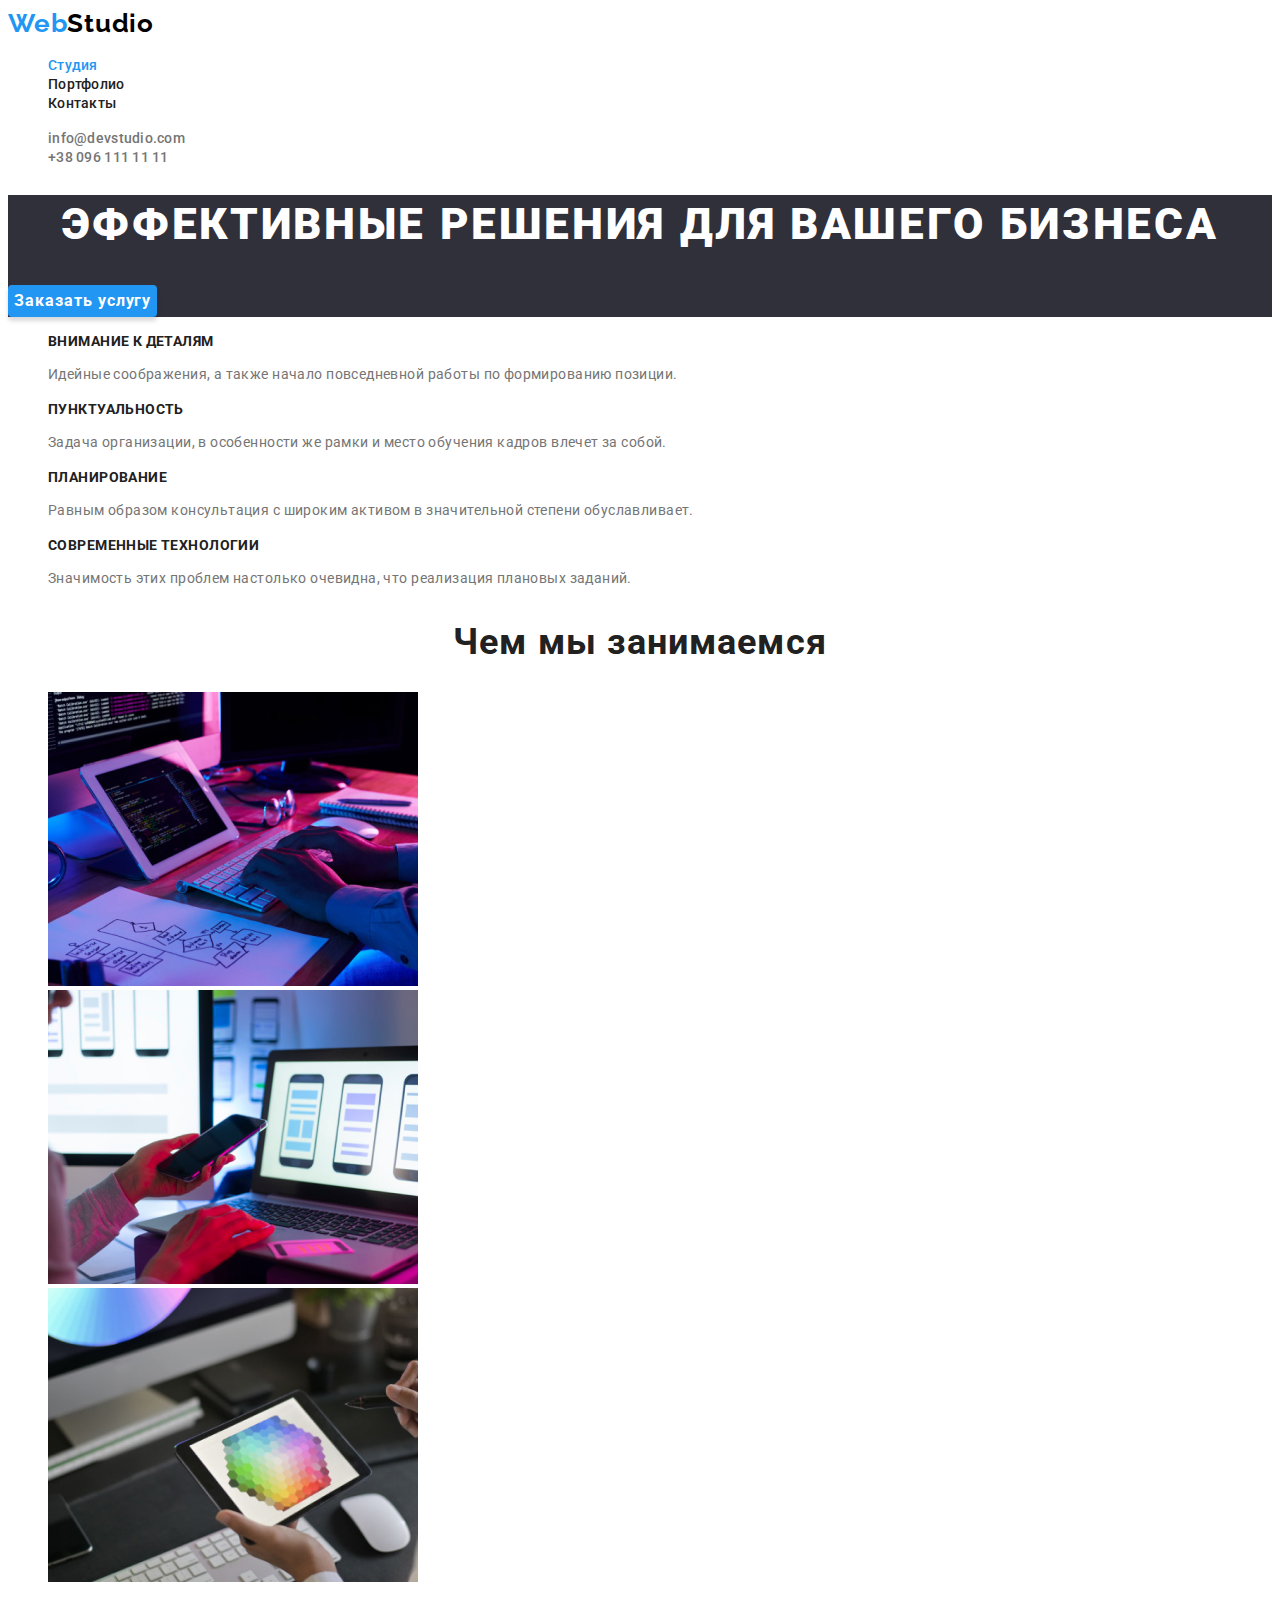
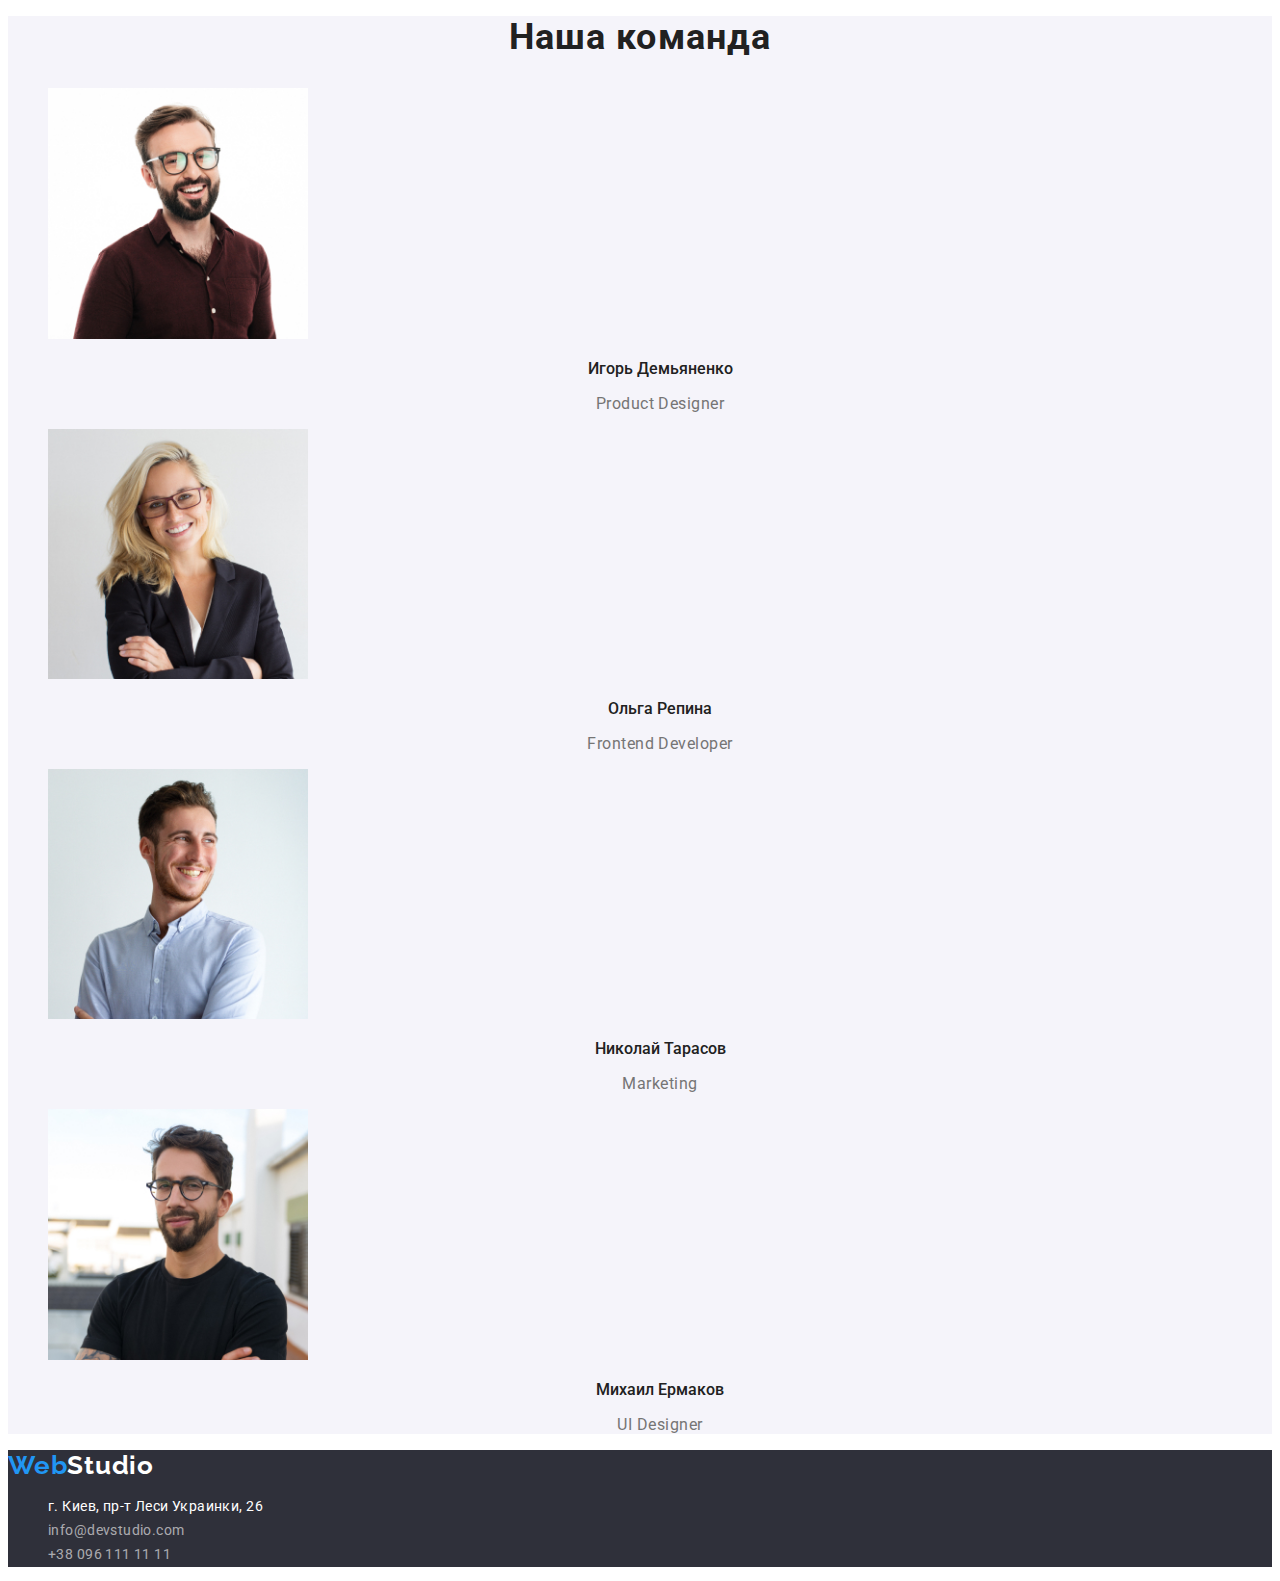
<file: index.html>
<!DOCTYPE html>
<html lang="en">
  <head>
    <meta charset="UTF-8"/>
    <meta http-equiv="X-UA-Compatible" content="IE=edge"/>
    <meta name="viewport" content="width=device-width, initial-scale=1.0"/>
    <title>WebStudio</title>
    <link rel="preconnect" href="https://fonts.gstatic.com"/>
    <link
      href="https://fonts.googleapis.com/css2?family=Raleway:wght@700&family=Roboto:wght@400;500;700;900&display=swap"
      rel="stylesheet"/>
    <link rel="stylesheet" href="./css/style.css"/>
  </head>
  <body>
    <header class="header">
      <div class="container navbar">
        <nav class="nav-area">
          <a href="/" class="logo-web link">
            <span>Web</span><span class="logo-st">Studio</span>
          </a>
          <ul class="site-nav list">
            <li class="item">
              <a href="./index.html" class="link current">Студия</a>
            </li>
            <li class="item">
              <a href="./portfolio.html" class="link">Портфолио</a>
            </li>
            <li class="item">
              <a href="#contacts" class="link">Контакты</a>
            </li>
        </nav>
          </ul>
          <ul class="mail-phone list">
            <li class="item">
              <a href="mailto:info@devstudio.com" class="link">info@devstudio.com</a>
            </li>
            <li class="item">
              <a href="tel:+380961111111" class="link">+38 096 111 11 11</a>
            </li>
          </ul>
      </div>
    </header>
    <main>
      <!-- main content-->
      <section class="hero">
        <div class="hero-background">
          <h1 class="order-txt link">Эффективные решения для вашего бизнеса</h1>
          <button class="button order-btn" type="button">Заказать услугу</button>
        </div>
      </section>
      <!--Details-->
      <section class="spc-work">
          <h2 class="hiding-heading">Особенности работы</h2>
          <ul class="description-list list">
            <li>
              <h3 class="head-spc-work">Внимание к деталям</h3>
              <p class="description-spc-work">
                Идейные соображения, а также начало повседневной работы по
                формированию позиции.
              </p>
            </li>
            <li>
              <h3 class="head-spc-work">Пунктуальность</h3>
              <p class="description-spc-work">
                Задача организации, в особенности же рамки и место обучения
                кадров влечет за собой.
              </p>
            </li>
            <li>
              <h3 class="head-spc-work">Планирование</h3>
              <p class="description-spc-work">
                Равным образом консультация с широким активом в значительной
                степени обуславливает.
              </p>
            </li>
            <li>
              <h3 class="head-spc-work">Современные технологии</h3>
              <p class="description-spc-work">
                Значимость этих проблем настолько очевидна, что реализация
                плановых заданий.
              </p>
            </li>
          </ul>
      </section>
      <!-- SERVICE-->
      <section class="service">

          <h2 class="service-title">Чем мы занимаемся</h2>
          <ul class="service-list list">
            <li>
              <img src="./img/img-wd-1.jpg" alt="img-wd-1" width="370"/>
            </li>
            <li>
              <img src="./img/img-wd-2.jpg" alt="img-wd-2" width="370"/>
            </li>
            <li>
              <img src="./img/img-wd-3.jpg" alt="img-wd-3" width="370"/>
            </li>
          </ul>

      </section>
      <!-- SERVICE-->
      <section class="section team">
          <h2 class="service-title">Наша команда</h2>
          <ul class="list">
            <li>
              <img src="./img/img-nk-1.jpg" alt="img-nk-1" width="260"/>
              <h3 class="our-team">Игорь Демьяненко</h3>
              <p class="card-description team-position">Product Designer</p>
            </li>
            <li>
              <img src="./img/img-nk-2.jpg" alt="img-nk-2" width="260"/>
              <h3 class="our-team">Ольга Репина</h3>
              <p class="card-description team-position">Frontend Developer</p>
            </li>
            <li>
              <img src="./img/img-nk-3.jpg" alt="img-nk-3" width="260"/>
              <h3 class="our-team">Николай Тарасов</h3>
              <p class="card-description team-position">Marketing</p>
            </li>
            <li>
              <img src="./img/img-nk-4.jpg" alt="img-nk-4" width="260"/>
              <h3 class="our-team">Михаил Ермаков</h3>
              <p class="card-description team-position">UI Designer</p>
            </li>
          </ul>
      </section>
    </main>
    <!--FOOTER-->
    <footer class="footer">
        <a href="/" class="logo-web link">
          <span>Web</span><span class="ftr-logo-st">Studio</span>
        </a>
        <address class="ftr-adress">
          <ul class="list">
            <li>
              <a href="https://goo.gl/maps/uUebUFh7nfzRT5ZEA" class="link" id="adr-link">г. Киев, пр-т Леси Украинки, 26</a>
            </li>
            <li>
              <a  href="mailto:info@devstudio.com" class="link">info@devstudio.com</a>
            </li>
            <li>
              <a href="tel:+380961111111" class="link">+38 096 111 11 11</a>
            </li>
          </ul>
        </address>
    </footer>
  </body>
</html>
</file>
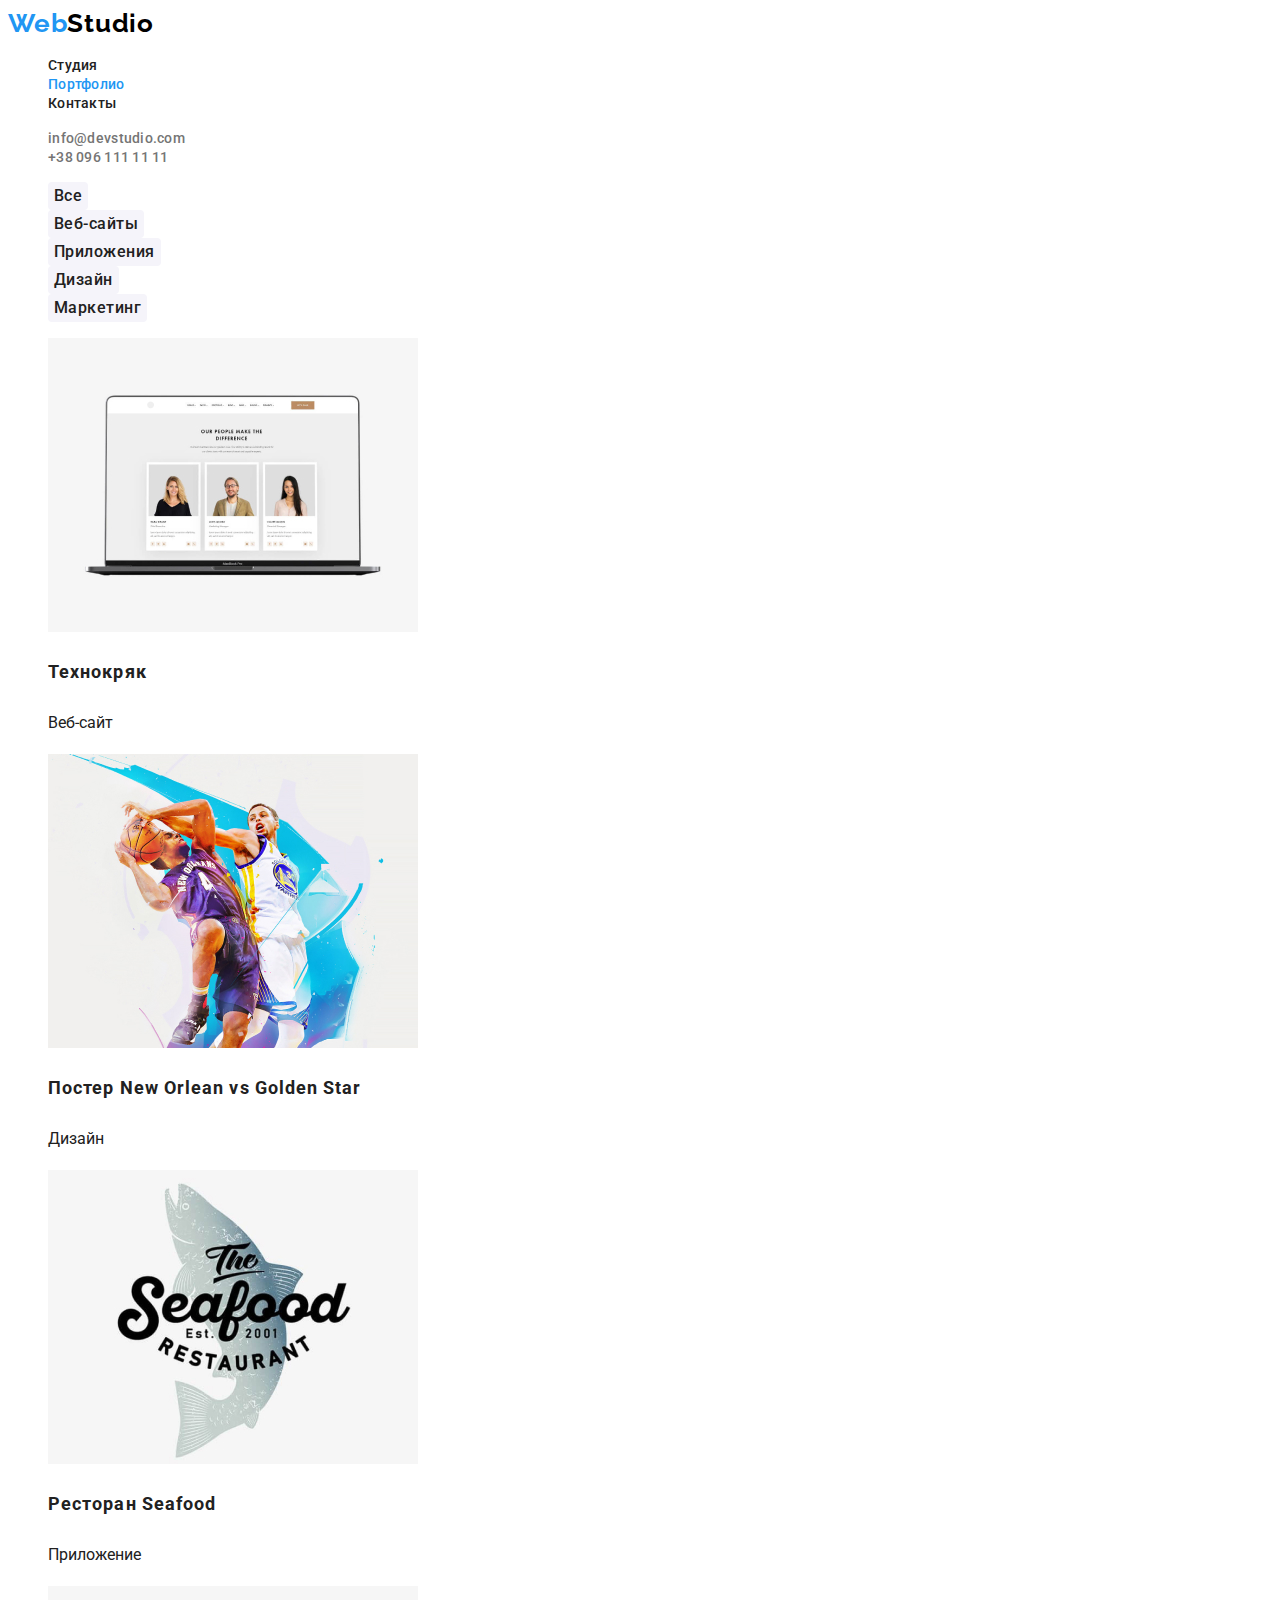
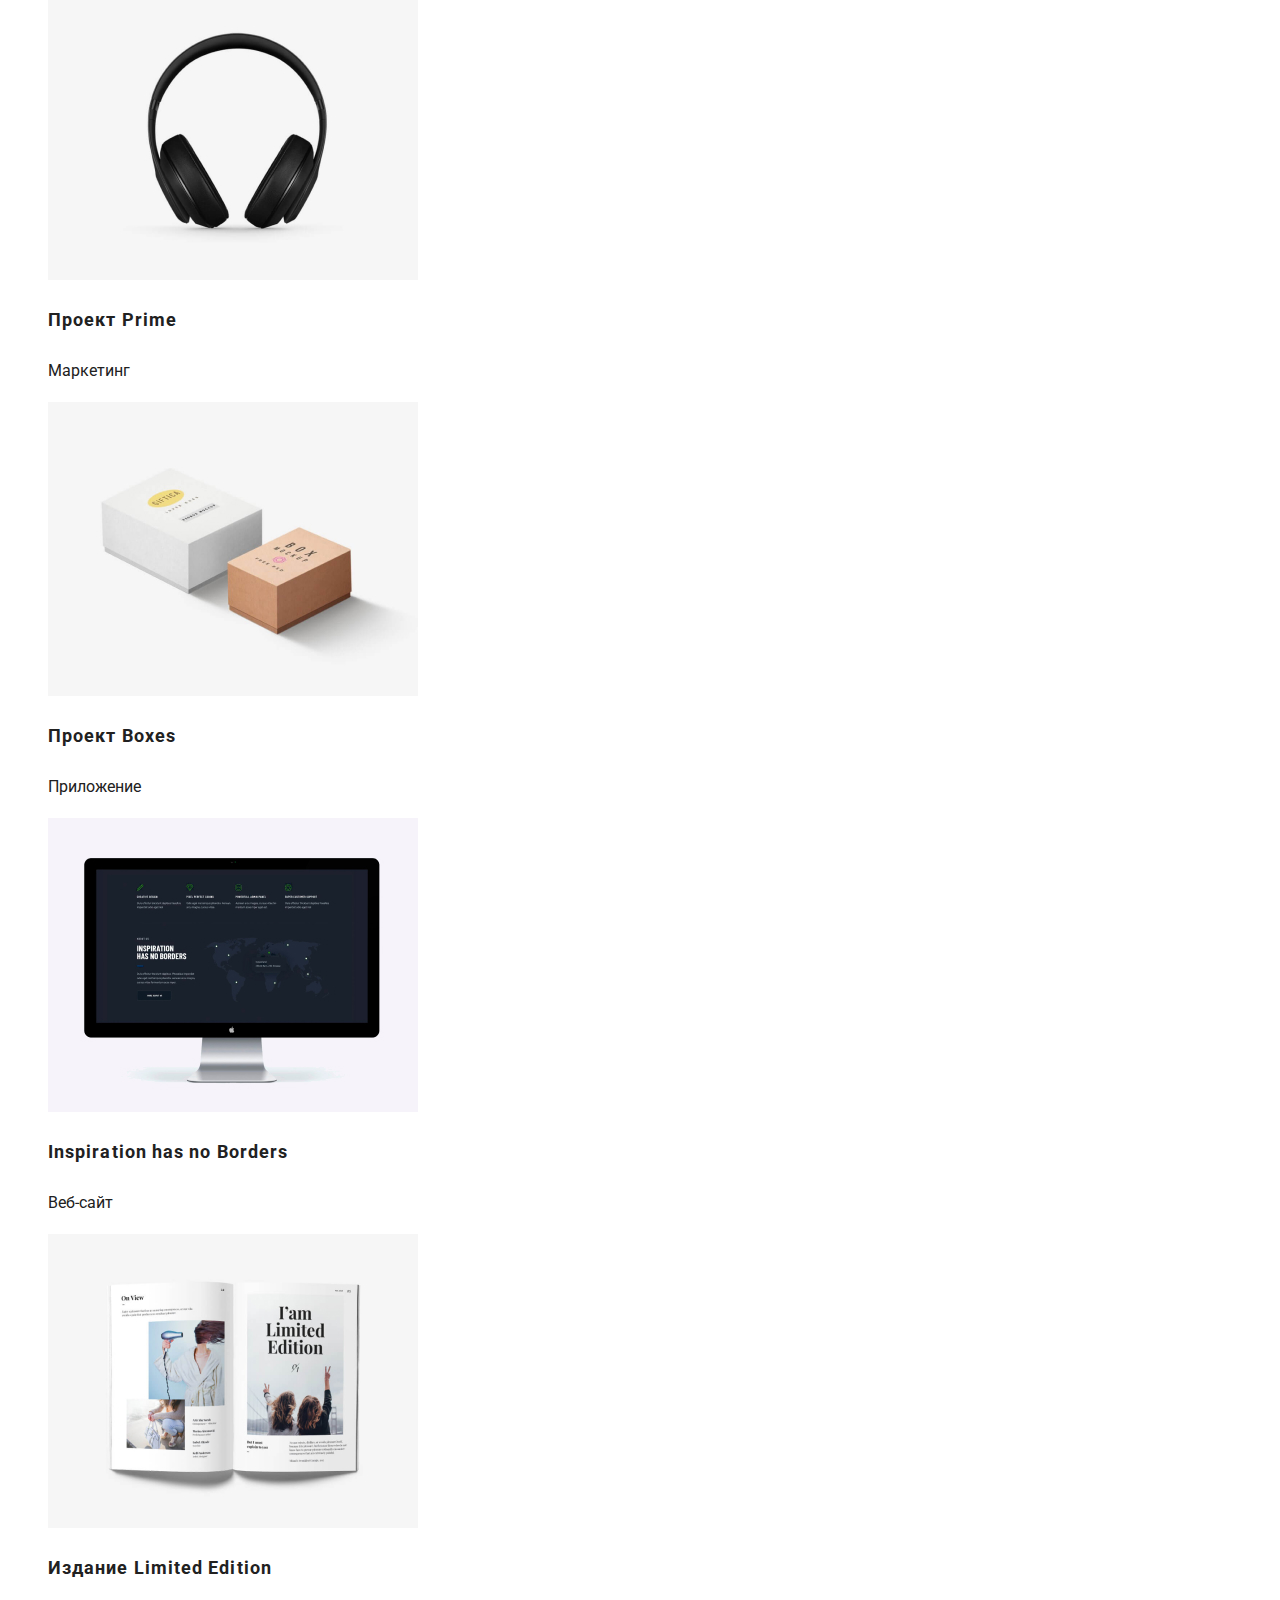
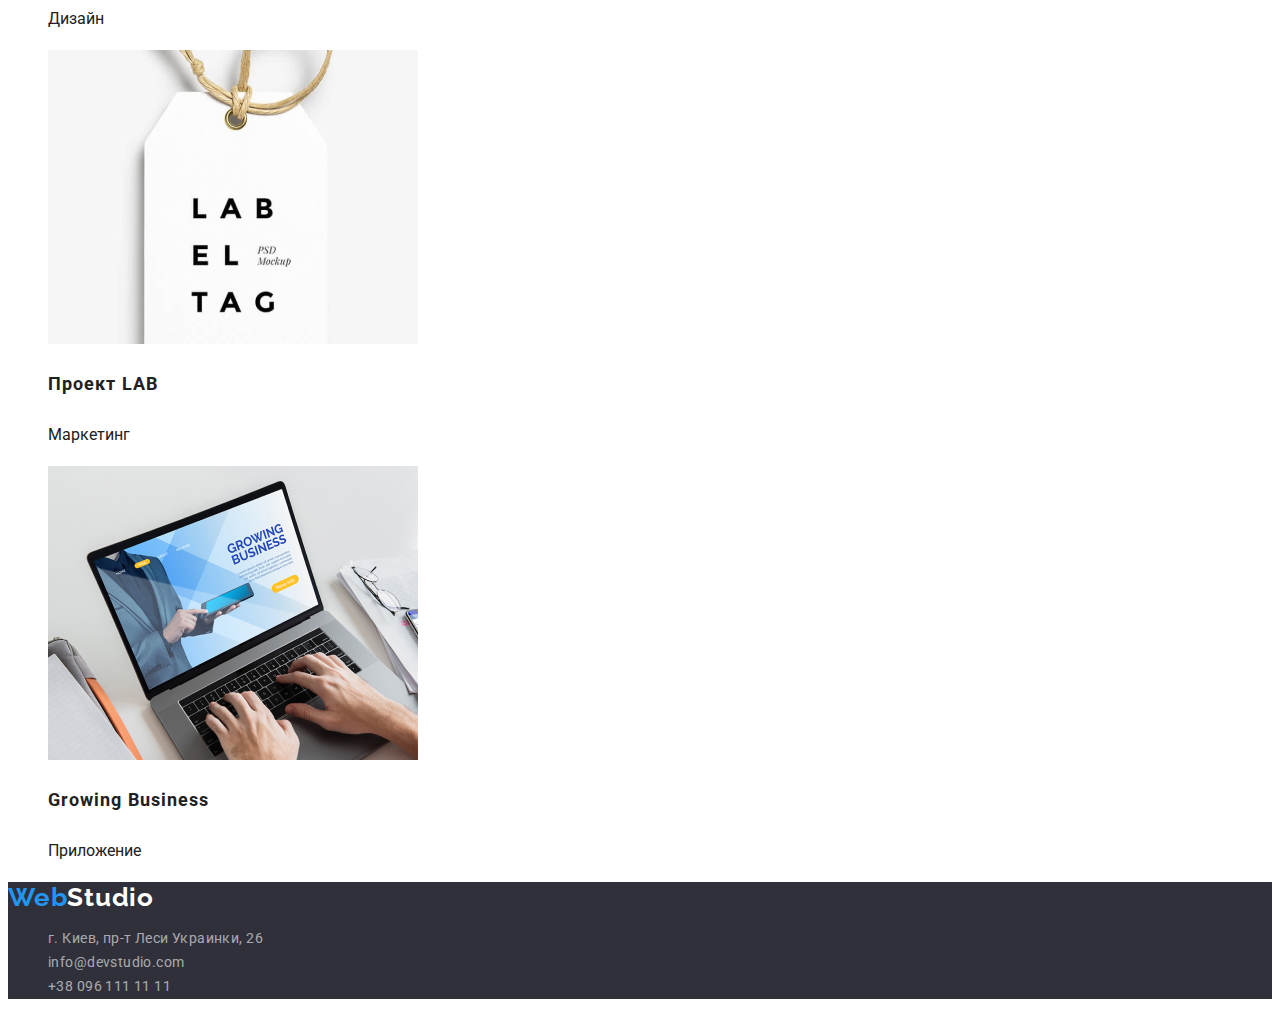
<file: portfolio.html>
<!DOCTYPE html>
<html lang="en">
<head>
    <meta charset="UTF-8">
    <meta http-equiv="X-UA-Compatible" content="IE=edge">
    <meta name="viewport" content="width=device-width, initial-scale=1.0">
    <title>Portfolio</title>
    <link
        rel="preconnect"
        href="https://fonts.gstatic.com"
    >
    <link
        href="https://fonts.googleapis.com/css2?family=Raleway:wght@700&family=Roboto:wght@400;500;700;900&display=swap"
        rel="stylesheet"
    >
    <link
        rel="stylesheet"
        href="./css/style.css">
</head>
<body>
    <header class="header">
      <div class="container navbar">
        <nav class="nav-area">
          <a href="/" class="logo-web link">
            <span>Web</span><span class="logo-st">Studio</span>
          </a>
          <ul class="site-nav list">
            <li class="item">
              <a href="./index.html" class="link">Студия</a>
            </li>
            <li class="item">
              <a href="./portfolio.html" class="link current">Портфолио</a>
            </li>
            <li class="item">
              <a href="#contacts" class="link">Контакты</a>
            </li>
        </nav>
          </ul>
          <ul class="mail-phone list">
            <li class="item">
              <a href="mailto:info@devstudio.com" class="link">info@devstudio.com</a>
            </li>
            <li class="item">
              <a href="tel:+380961111111" class="link">+38 096 111 11 11</a>
            </li>
          </ul>
      </div>
    </header>
    <main>
        <section>
            <h1 class="hiding-heading">Portfolio</h1>
            <ul class="list">
                <li><button type="button" class="button filter-button">Все</button></li>
                <li><button type="button" class="button filter-button">Веб-сайты</button></li>
                <li><button type="button" class="button filter-button">Приложения</button></li> 
                <li><button type="button" class="button filter-button">Дизайн</button></li>
                <li><button type="button" class="button filter-button">Маркетинг</button></li>
            </ul>
            <ul class="list">
                <li>
                    <a href="" class="link portfolio-link">
                        <img src="./img/tech.jpg" alt="tech" width="370">
                        <h3 class="project-name">Технокряк</h3>
                        <p class="project-type">Веб-сайт</p>
                    </a>
                </li>
                <li>
                    <a href="" class="link portfolio-link">
                        <img src="./img/poster.jpg" alt="poster" width="370">
                        <h3 class="project-name">Постер New Orlean vs Golden Star</h3>
                        <p class="project-type">Дизайн</p>
                    </a>
                </li>
                <li>
                    <a href="" class="link portfolio-link">
                        <img src="./img/seafood.jpg" alt="seafood" width="370">
                        <h3 class="project-name">Ресторан Seafood</h3>
                        <p class="project-type">Приложение</p>
                    </a>
                </li>
                <li>
                    <a href="" class="link portfolio-link">
                        <img src="./img/prime.jpg" alt="prime" width="370">
                        <h3 class="project-name">Проект Prime</h3>
                        <p class="project-type">Маркетинг</p>
                    </a>
                </li>
                <li>
                    <a href="" class="link portfolio-link">
                        <img src="./img/boxes.jpg" alt="boxes" width="370">
                        <h3 class="project-name">Проект Boxes</h3>
                        <p class="project-type">Приложение</p>
                    </a>
                </li>
                <li>
                    <a href="" class="link portfolio-link">
                        <img src="./img/inspir.jpg" alt="Inspiration" width="370">
                        <h3 class="project-name">Inspiration has no Borders</h3>
                        <p class="project-type">Веб-сайт</p>
                    </a>
                </li>
                <li>
                    <a href="" class="link portfolio-link">
                        <img src="./img/book.jpg" alt="book" width="370">
                        <h3 class="project-name">Издание Limited Edition</h3>
                        <p class="project-type">Дизайн</p>
                    </a>
                </li>
                <li>
                    <a href="" class="link portfolio-link">
                        <img src="./img/lab.jpg" alt="LAB" width="370">
                        <h3 class="project-name">Проект LAB</h3>
                        <p class="project-type">Маркетинг</p>
                    </a>
                </li>
                <li>
                    <a href="" class="link portfolio-link">
                        <img src="./img/grow.jpg" alt="Growing" width="370">
                        <h3 class="project-name">Growing Business</h3>
                        <p class="project-type">Приложение</p>
                    </a>
                </li>
            </ul>
        </section>
        </main>
        <!-- FOOTER-->
        <footer class="footer">
      <div class="ftr-data">
        <a href="/" class="logo-web link">
          <span>Web</span><span class="ftr-logo-st">Studio</span>
        </a>
        <ul class="ftr-adress list">
          <li>
            <a href="https://goo.gl/maps/uUebUFh7nfzRT5ZEA" class="link">г. Киев, пр-т Леси Украинки, 26</a>
          </li>
          <li>
            <a  href="mailto:info@devstudio.com" class="link">info@devstudio.com</a>
          </li>
          <li>
            <a href="tel:+380961111111" class="link">+38 096 111 11 11</a>
          </li>
        </ul>
      </div>
    </footer>
</body>
</html>
</file>
<file: css/style.css>
:root {
  --brand-blue-color: #2196f3;
  --black: #000000;
  --common-color: #212121;
  --grey: #757575;
  --white: #ffffff;
  --background-black: #2f303a;
  --background-grey: #f5f4fa;
  --card-border-grey: #eeeeee;
  --header-underline: #ececec;
  --footer-contacts: rgba(255, 255, 255, 0.6);
  --footer-logo-shadow: 0px 4px 4px rgba(0, 0, 0, 0.25);
  --hero-button-shadow: 0px 4px 4px rgba(0, 0, 0, 0.15);
  --project-cards-shadow: 0px 1px 1px rgba(0, 0, 0, 0.12),
    0px 4px 4px rgba(0, 0, 0, 0.06), 1px 4px 6px rgba(0, 0, 0, 0.16);
  --project-button-shedow: 0px 3px 1px rgba(0, 0, 0, 0.1),
    0px 1px 2px rgba(0, 0, 0, 0.08), 0px 2px 2px rgba(0, 0, 0, 0.12);
}

/* ------Hide Headers------ */

.hiding-heading {
  position: absolute;
  width: 1px;
  height: 1px;
  margin: -1px;
  border: 0;
  padding: 0;

  white-space: nowrap;
  clip-path: inset(100%);
  clip: rect(0 0 0 0);
  overflow: hidden;
}
/* ------End Hide Headers------ */

body {
  font-family: "Roboto", "Open Sans", "Helvetica Neue", sans-serif;
  color: var(--common-color);
  background-color: var(--white);
}

.list {
  list-style: none;
}

.link {
  text-decoration: none;
}

/* ------Header Section------ */
/* Logo Headder-Fotter */

.logo-web {
  color: var(--brand-blue-color);
  font-family: Raleway;
  font-weight: 700;
  font-size: 26px;
  line-height: 1.192;
  letter-spacing: 0.03em;
}

.logo-st {
  color: var(--black);
}

.ftr-logo-st {
  color: var(--white);
}

.logo-web.link:hover,
.logo-web.link:focus {
  opacity: 0.7;
}

.logo-web.shadow {
  text-shadow: var(--footer-logo-shadow);
}

/* Main content and Header fonts */

.site-nav .link,
.mail-phone .link {
  font-family: inherit;
  font-weight: 500;
  font-size: 14px;
  line-height: 1.143;
  letter-spacing: 0.02em;
}

/* site navigation*/

.site-nav .link {
  color: var(--common-color);
}

.site-nav .link.current {
  color: var(--brand-blue-color);
}

.site-nav .link:hover,
.site-nav .link:focus {
  color: var(--brand-blue-color);
}

/* Header Contacts */

.mail-phone .link {
  color: var(--grey);
}

.mail-phone .link:hover,
.mail-phone .link:focus {
  color: var(--brand-blue-color);
}
/* ------End Header Section------ */

/* -----Main Container------ */
/* Hero */

.order-txt {
  font-weight: 900;
  font-size: 44px;
  line-height: 1.36;
  text-align: center;
  letter-spacing: 0.06em;
  text-transform: uppercase;
  color: var(--white);
}

.hero-background {
  background-color: var(--background-black);
}
/*Hero end*/

/*Details*/
.head-spc-work {
  font-weight: 700;
  font-size: 14px;
  line-height: 1.143;
  text-transform: uppercase;
  letter-spacing: 0.03em;
}

.description-spc-work {
  font-size: 14px;
  line-height: 1.714;
  letter-spacing: 0.03em;
  color: var(--grey);
}
/* Details end*/

/* Sections */

/* Team Section */

.team {
  background-color: var(--background-grey);
}

/* Sections Service */

.service > .service-title,
.team > .service-title {
  font-weight: 700;
  font-size: 36px;
  line-height: 1.167;
  text-align: center;
  letter-spacing: 0.03em;
}

/* Sections h3 */

.our-team {
  font-weight: 500;
  font-size: 16px;
  line-height: 1.188;
  text-align: center;
}

.portfolio-link.link {
  color: inherit;
}

.project-name {
  font-weight: 700;
  font-size: 18px;
  line-height: 2;
  letter-spacing: 0.06em;
}

/* Card Descriptions */

.card-description {
  font-size: 16px;
  letter-spacing: 0.03em;
  color: var(--grey);
}

.team-position {
  line-height: 1.188;
  text-align: center;
}

.project-type {
  line-height: 1.875;
}

/* Portfolio Card Effects */

.portfolio-link {
  display: block;
}

.portfolio-link:hover,
.portfolio-link:focus {
  box-shadow: var(--project-cards-shadow);
}

/* Buttons */

.button {
  font-size: 16px;
  text-align: center;
  font-family: inherit;
  border: none;
  border-radius: 4px;
  cursor: pointer;
}
.button.order-btn {
  font-weight: 700;
  line-height: 1.875;
  letter-spacing: 0.06em;
  color: var(--white);
  background-color: var(--brand-blue-color);
  box-shadow: var(--hero-button-shadow);
}

.button.order-btn:hover,
.button.order-btn:focus {
  background-color: var(--white);
  color: var(--common-color);
}

.button.filter-button {
  font-weight: 500;
  line-height: 1.625;
  letter-spacing: 0.03em;
  color: var(--common-color);
  background-color: var(--background-grey);
}

.button.filter-button:hover,
.button.filter-button:focus {
  color: var(--white);
  background-color: var(--brand-blue-color);
  box-shadow: var(--project-button-shedow);
}

/* -----End Main Container------ */

/* ------Footer Section------ */
.footer {
  background-color: var(--background-black);
}

.ftr-adress,
.ftr-adress .link {
  font-style: normal;
  font-size: 14px;
  line-height: 1.714;
  letter-spacing: 0.03em;
}

a#adr-link{
  color: var(--white);
}

.ftr-adress .link {
  font-family: inherit;
  color: var(--footer-contacts);
}

.ftr-adress .link:hover,
.ftr-adress .link:focus {
  color: var(--white);
}
</file>
